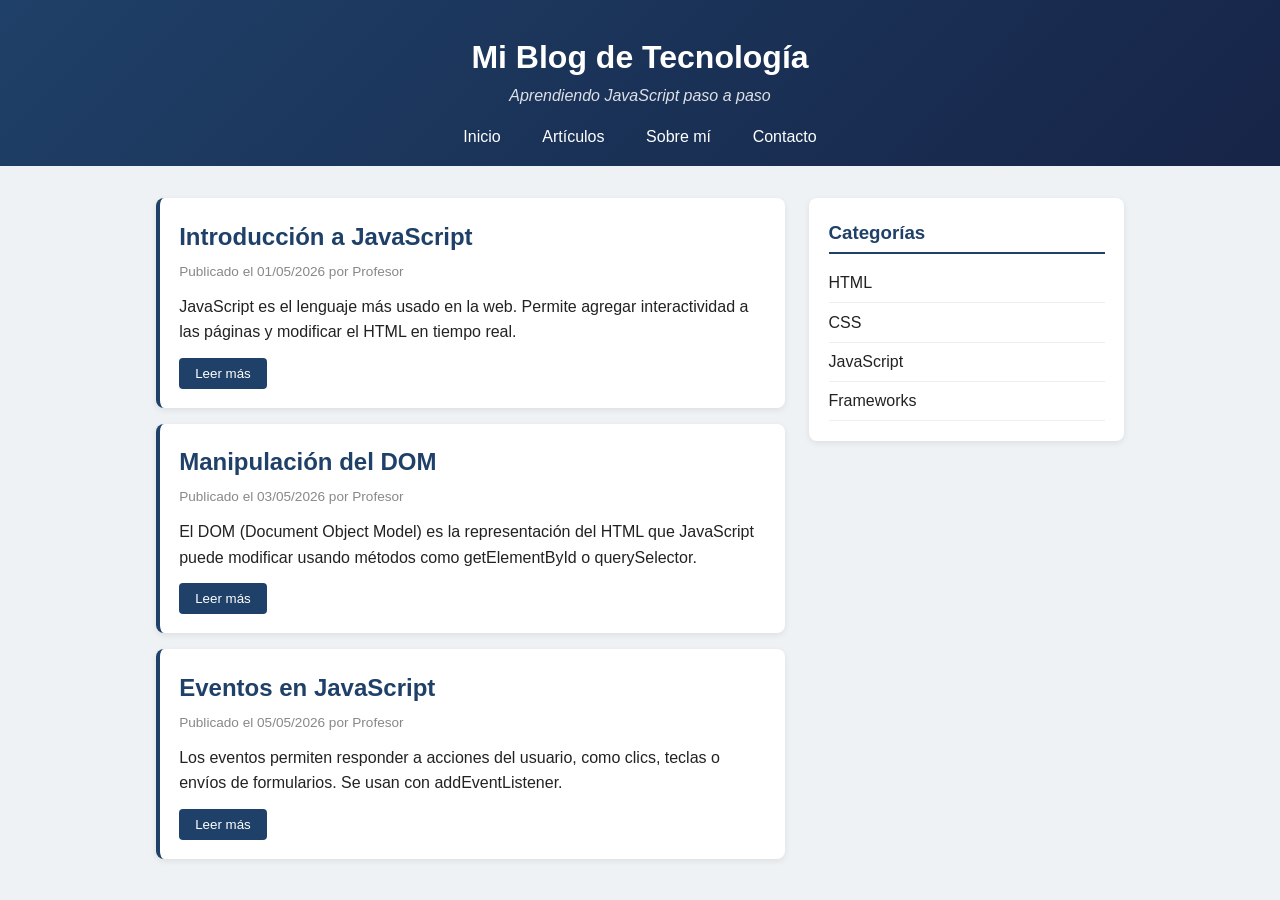
<file: Evaluacion 2/index.html>
<!DOCTYPE html>
<html lang="es">
<head>
    <meta charset="UTF-8">
    <meta name="viewport" content="width=device-width, initial-scale=1.0">
    <title>Evaluación 2 - Clonar blog con JavaScript</title>
    <link rel="stylesheet" href="styles.css">
</head>
<body>
    <!-- ============================================== -->
    <!-- INSTRUCCIONES:                                 -->
    <!-- Este HTML está prácticamente VACÍO.            -->
    <!-- Debes recrear el blog (ver blog-original.html) -->
    <!-- usando SOLO JavaScript (vanilla) en script.js. -->
    <!--                                                -->
    <!-- NO escribas el contenido aquí: todo se debe    -->
    <!-- generar dinámicamente desde el script.        -->
    <!-- ============================================== -->

    <!-- Contenedor raíz donde se montará el blog -->
    <div id="app"></div>

    <script src="script.js"></script>
</body>
</html>
</file>
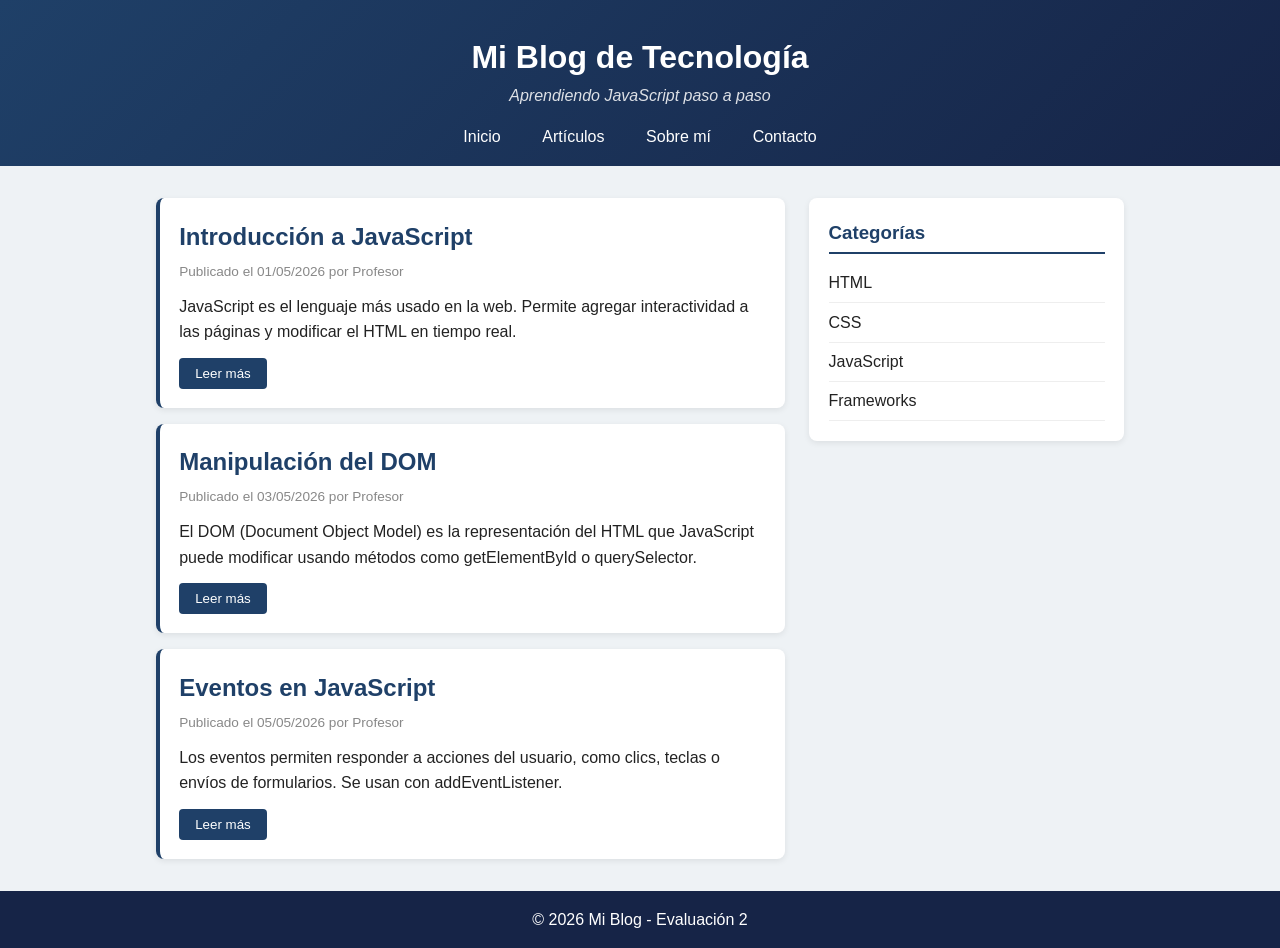
<file: Evaluacion 2/blog-original.html>
<!DOCTYPE html>
<html lang="es">
<head>
    <meta charset="UTF-8">
    <meta name="viewport" content="width=device-width, initial-scale=1.0">
    <title>Mi Blog - Versión Original (referencia)</title>
    <link rel="stylesheet" href="styles.css">
</head>
<body>
    <!-- ============================================== -->
    <!-- ESTA ES LA VERSIÓN "ORIGINAL" DEL BLOG.        -->
    <!-- DEBES RECREAR ESTA MISMA ESTRUCTURA            -->
    <!-- USANDO SOLAMENTE JAVASCRIPT EN script.js       -->
    <!-- ============================================== -->

    <header class="blog-header">
        <h1>Mi Blog de Tecnología</h1>
        <p class="lema">Aprendiendo JavaScript paso a paso</p>
        <nav>
            <ul>
                <li><a href="#">Inicio</a></li>
                <li><a href="#">Artículos</a></li>
                <li><a href="#">Sobre mí</a></li>
                <li><a href="#">Contacto</a></li>
            </ul>
        </nav>
    </header>

    <main class="contenido">
        <section class="articulos">
            <article class="post">
                <h2>Introducción a JavaScript</h2>
                <p class="meta">Publicado el 01/05/2026 por Profesor</p>
                <p>JavaScript es el lenguaje más usado en la web. Permite agregar interactividad a las páginas y modificar el HTML en tiempo real.</p>
                <button class="btn-leer">Leer más</button>
            </article>

            <article class="post">
                <h2>Manipulación del DOM</h2>
                <p class="meta">Publicado el 03/05/2026 por Profesor</p>
                <p>El DOM (Document Object Model) es la representación del HTML que JavaScript puede modificar usando métodos como getElementById o querySelector.</p>
                <button class="btn-leer">Leer más</button>
            </article>

            <article class="post">
                <h2>Eventos en JavaScript</h2>
                <p class="meta">Publicado el 05/05/2026 por Profesor</p>
                <p>Los eventos permiten responder a acciones del usuario, como clics, teclas o envíos de formularios. Se usan con addEventListener.</p>
                <button class="btn-leer">Leer más</button>
            </article>
        </section>

        <aside class="sidebar">
            <h3>Categorías</h3>
            <ul>
                <li>HTML</li>
                <li>CSS</li>
                <li>JavaScript</li>
                <li>Frameworks</li>
            </ul>
        </aside>
    </main>

    <footer class="blog-footer">
        <p>&copy; 2026 Mi Blog - Evaluación 2</p>
    </footer>
</body>
</html>
</file>
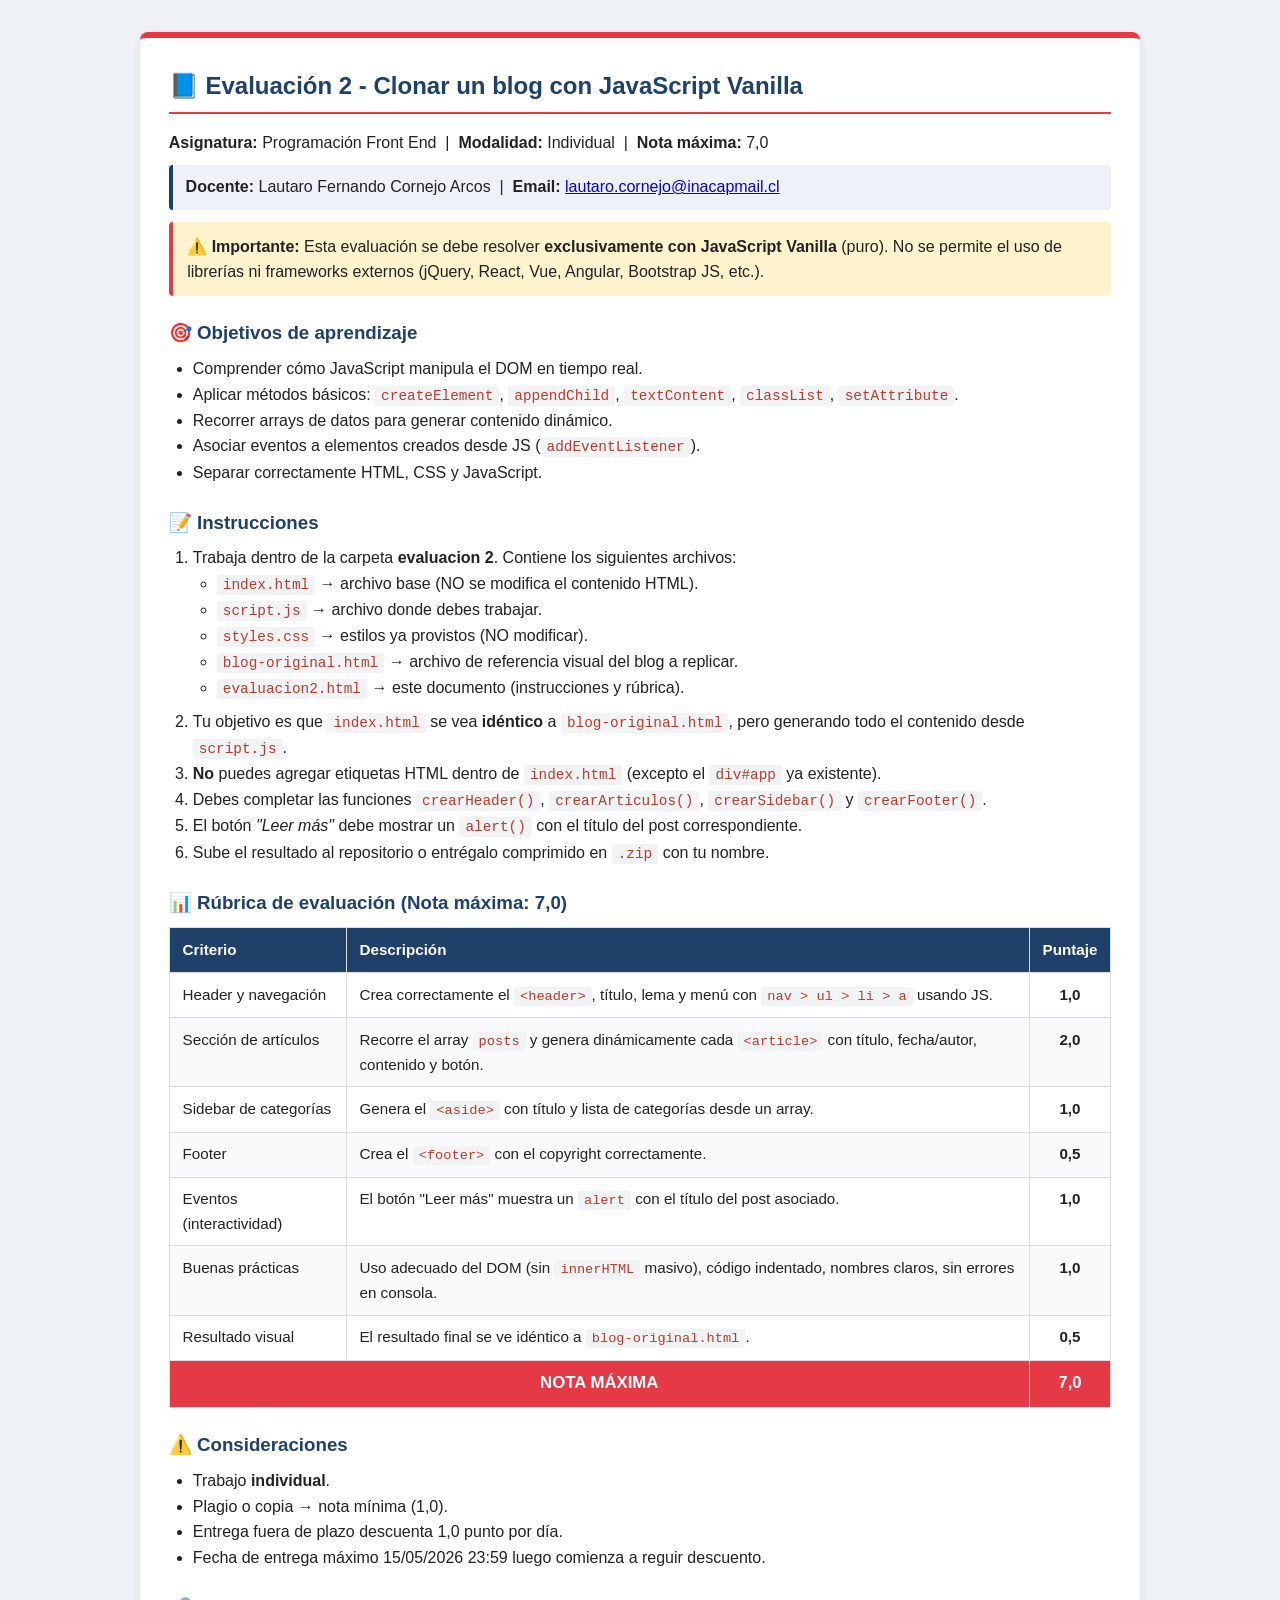
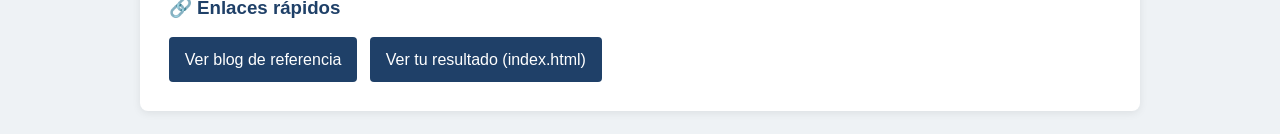
<file: Evaluacion 2/evaluacion2.html>
<!DOCTYPE html>
<html lang="es">
<head>
    <meta charset="UTF-8">
    <meta name="viewport" content="width=device-width, initial-scale=1.0">
    <title>Evaluación 2 - Instrucciones y Rúbrica</title>
    <link rel="stylesheet" href="styles.css">
</head>
<body>

    <section class="instrucciones">
        <h2>📘 Evaluación 2 - Clonar un blog con JavaScript Vanilla</h2>

        <p>
            <strong>Asignatura:</strong> Programación Front End &nbsp;|&nbsp;
            <strong>Modalidad:</strong> Individual &nbsp;|&nbsp;
            <strong>Nota máxima:</strong> 7,0
        </p>

        <p class="docente">
            <strong>Docente:</strong> Lautaro Fernando Cornejo Arcos &nbsp;|&nbsp;
            <strong>Email:</strong> <a href="mailto:lautaro.cornejo@inacapmail.cl">lautaro.cornejo@inacapmail.cl</a>
        </p>

        <p class="aviso-vanilla">
            ⚠️ <strong>Importante:</strong> Esta evaluación se debe resolver <strong>exclusivamente con JavaScript Vanilla</strong> (puro).
            No se permite el uso de librerías ni frameworks externos (jQuery, React, Vue, Angular, Bootstrap JS, etc.).
        </p>

        <h3>🎯 Objetivos de aprendizaje</h3>
        <ul>
            <li>Comprender cómo JavaScript manipula el DOM en tiempo real.</li>
            <li>Aplicar métodos básicos: <code>createElement</code>, <code>appendChild</code>, <code>textContent</code>, <code>classList</code>, <code>setAttribute</code>.</li>
            <li>Recorrer arrays de datos para generar contenido dinámico.</li>
            <li>Asociar eventos a elementos creados desde JS (<code>addEventListener</code>).</li>
            <li>Separar correctamente HTML, CSS y JavaScript.</li>
        </ul>

        <h3>📝 Instrucciones</h3>
        <ol>
            <li>Trabaja dentro de la carpeta <strong>evaluacion 2</strong>. Contiene los siguientes archivos:
                <ul>
                    <li><code>index.html</code> → archivo base (NO se modifica el contenido HTML).</li>
                    <li><code>script.js</code> → archivo donde debes trabajar.</li>
                    <li><code>styles.css</code> → estilos ya provistos (NO modificar).</li>
                    <li><code>blog-original.html</code> → archivo de referencia visual del blog a replicar.</li>
                    <li><code>evaluacion2.html</code> → este documento (instrucciones y rúbrica).</li>
                </ul>
            </li>
            <li>Tu objetivo es que <code>index.html</code> se vea <strong>idéntico</strong> a <code>blog-original.html</code>, pero generando todo el contenido desde <code>script.js</code>.</li>
            <li><strong>No</strong> puedes agregar etiquetas HTML dentro de <code>index.html</code> (excepto el <code>div#app</code> ya existente).</li>
            <li>Debes completar las funciones <code>crearHeader()</code>, <code>crearArticulos()</code>, <code>crearSidebar()</code> y <code>crearFooter()</code>.</li>
            <li>El botón <em>"Leer más"</em> debe mostrar un <code>alert()</code> con el título del post correspondiente.</li>
            <li>Sube el resultado al repositorio o entrégalo comprimido en <code>.zip</code> con tu nombre.</li>
        </ol>

        <h3>📊 Rúbrica de evaluación (Nota máxima: 7,0)</h3>
        <table class="rubrica">
            <thead>
                <tr>
                    <th>Criterio</th>
                    <th>Descripción</th>
                    <th>Puntaje</th>
                </tr>
            </thead>
            <tbody>
                <tr>
                    <td>Header y navegación</td>
                    <td>Crea correctamente el <code>&lt;header&gt;</code>, título, lema y menú con <code>nav &gt; ul &gt; li &gt; a</code> usando JS.</td>
                    <td>1,0</td>
                </tr>
                <tr>
                    <td>Sección de artículos</td>
                    <td>Recorre el array <code>posts</code> y genera dinámicamente cada <code>&lt;article&gt;</code> con título, fecha/autor, contenido y botón.</td>
                    <td>2,0</td>
                </tr>
                <tr>
                    <td>Sidebar de categorías</td>
                    <td>Genera el <code>&lt;aside&gt;</code> con título y lista de categorías desde un array.</td>
                    <td>1,0</td>
                </tr>
                <tr>
                    <td>Footer</td>
                    <td>Crea el <code>&lt;footer&gt;</code> con el copyright correctamente.</td>
                    <td>0,5</td>
                </tr>
                <tr>
                    <td>Eventos (interactividad)</td>
                    <td>El botón "Leer más" muestra un <code>alert</code> con el título del post asociado.</td>
                    <td>1,0</td>
                </tr>
                <tr>
                    <td>Buenas prácticas</td>
                    <td>Uso adecuado del DOM (sin <code>innerHTML</code> masivo), código indentado, nombres claros, sin errores en consola.</td>
                    <td>1,0</td>
                </tr>
                <tr>
                    <td>Resultado visual</td>
                    <td>El resultado final se ve idéntico a <code>blog-original.html</code>.</td>
                    <td>0,5</td>
                </tr>
                <tr class="total">
                    <td colspan="2"><strong>NOTA MÁXIMA</strong></td>
                    <td><strong>7,0</strong></td>
                </tr>
            </tbody>
        </table>

        <h3>⚠️ Consideraciones</h3>
        <ul>
            <li>Trabajo <strong>individual</strong>.</li>
            <li>Plagio o copia → nota mínima (1,0).</li>
            <li>Entrega fuera de plazo descuenta 1,0 punto por día.</li>
            <li>Fecha de entrega máximo 15/05/2026 23:59 luego comienza a reguir descuento.</li>
        </ul>

        <h3>🔗 Enlaces rápidos</h3>
        <p>
            <a class="btn-link" href="blog-original.html" target="_blank">Ver blog de referencia</a>
            <a class="btn-link" href="index.html" target="_blank">Ver tu resultado (index.html)</a>
        </p>
    </section>

</body>
</html>
</file>
<file: Evaluacion 2/styles.css>
* {
    box-sizing: border-box;
    margin: 0;
    padding: 0;
}

body {
    font-family: "Segoe UI", Arial, sans-serif;
    background: #eef2f5;
    color: #222;
    line-height: 1.6;
}

/* ===== INSTRUCCIONES Y RÚBRICA ===== */
.instrucciones {
    max-width: 1000px;
    margin: 2rem auto;
    background: #fff;
    padding: 1.8rem;
    border-radius: 8px;
    box-shadow: 0 2px 8px rgba(0, 0, 0, 0.08);
    border-top: 6px solid #e63946;
}

.instrucciones h2 {
    color: #1f4068;
    margin-bottom: 1rem;
    border-bottom: 2px solid #e63946;
    padding-bottom: 0.4rem;
}

.instrucciones h3 {
    color: #1f4068;
    margin-top: 1.4rem;
    margin-bottom: 0.5rem;
}

.instrucciones ul,
.instrucciones ol {
    padding-left: 1.5rem;
    margin-bottom: 0.5rem;
}

.instrucciones code {
    background: #f1f3f5;
    padding: 2px 6px;
    border-radius: 3px;
    color: #c0392b;
    font-family: Consolas, monospace;
    font-size: 0.9em;
}

.rubrica {
    width: 100%;
    border-collapse: collapse;
    margin-top: 0.6rem;
    font-size: 0.95rem;
}

.rubrica th,
.rubrica td {
    border: 1px solid #ddd;
    padding: 0.6rem 0.8rem;
    text-align: left;
    vertical-align: top;
}

.rubrica th {
    background: #1f4068;
    color: white;
}

.rubrica td:last-child {
    text-align: center;
    font-weight: 600;
    width: 80px;
}

.rubrica tr:nth-child(even) {
    background: #f9fafc;
}

.rubrica tr.total td {
    background: #e63946;
    color: white;
    font-size: 1.05rem;
    text-align: center;
}

.aviso {
    margin-top: 1.5rem;
    text-align: center;
    font-weight: 600;
    color: #e63946;
    background: #fff3cd;
    padding: 0.8rem;
    border-radius: 6px;
}

.btn-link {
    display: inline-block;
    background: #1f4068;
    color: #fff;
    padding: 0.6rem 1rem;
    border-radius: 4px;
    text-decoration: none;
    margin-right: 0.5rem;
    margin-top: 0.4rem;
    transition: background 0.2s;
}

.btn-link:hover {
    background: #16325c;
}

.docente {
    background: #eef2f8;
    padding: 0.6rem 0.8rem;
    border-left: 4px solid #1f4068;
    border-radius: 4px;
    margin-top: 0.6rem;
}

.aviso-vanilla {
    background: #fff3cd;
    border-left: 4px solid #e63946;
    padding: 0.7rem 0.9rem;
    border-radius: 4px;
    margin-top: 0.8rem;
}

/* ===== HEADER ===== */
.blog-header {
    background: linear-gradient(135deg, #1f4068, #162447);
    color: white;
    padding: 2rem 1rem 1rem;
    text-align: center;
}

.blog-header h1 {
    font-size: 2rem;
}

.lema {
    margin-bottom: 1rem;
    opacity: 0.85;
    font-style: italic;
}

.blog-header nav ul {
    list-style: none;
    display: flex;
    justify-content: center;
    flex-wrap: wrap;
    gap: 1rem;
    margin-top: 0.5rem;
}

.blog-header nav a {
    color: #fff;
    text-decoration: none;
    padding: 0.4rem 0.8rem;
    border-radius: 4px;
    transition: background 0.2s;
}

.blog-header nav a:hover {
    background: rgba(255, 255, 255, 0.15);
}

/* ===== CONTENIDO ===== */
.contenido {
    max-width: 1000px;
    margin: 2rem auto;
    padding: 0 1rem;
    display: grid;
    grid-template-columns: 2fr 1fr;
    gap: 1.5rem;
}

@media (max-width: 700px) {
    .contenido {
        grid-template-columns: 1fr;
    }
}

/* ===== POSTS ===== */
.articulos {
    display: flex;
    flex-direction: column;
    gap: 1rem;
}

.post {
    background: white;
    padding: 1.2rem;
    border-radius: 8px;
    box-shadow: 0 2px 6px rgba(0, 0, 0, 0.08);
    border-left: 4px solid #1f4068;
}

.post h2 {
    color: #1f4068;
    margin-bottom: 0.3rem;
}

.meta {
    color: #888;
    font-size: 0.85rem;
    margin-bottom: 0.7rem;
}

.btn-leer {
    margin-top: 0.8rem;
    background: #1f4068;
    color: white;
    border: none;
    padding: 0.5rem 1rem;
    border-radius: 4px;
    cursor: pointer;
    transition: background 0.2s;
}

.btn-leer:hover {
    background: #16325c;
}

/* ===== SIDEBAR ===== */
.sidebar {
    background: white;
    padding: 1.2rem;
    border-radius: 8px;
    box-shadow: 0 2px 6px rgba(0, 0, 0, 0.08);
    height: fit-content;
}

.sidebar h3 {
    color: #1f4068;
    margin-bottom: 0.6rem;
    border-bottom: 2px solid #1f4068;
    padding-bottom: 0.3rem;
}

.sidebar ul {
    list-style: none;
}

.sidebar li {
    padding: 0.4rem 0;
    border-bottom: 1px solid #eee;
    cursor: pointer;
    transition: color 0.2s;
}

.sidebar li:hover {
    color: #1f4068;
    font-weight: 600;
}

/* ===== FOOTER ===== */
.blog-footer {
    background: #162447;
    color: white;
    text-align: center;
    padding: 1rem;
    margin-top: 2rem;
}
</file>
